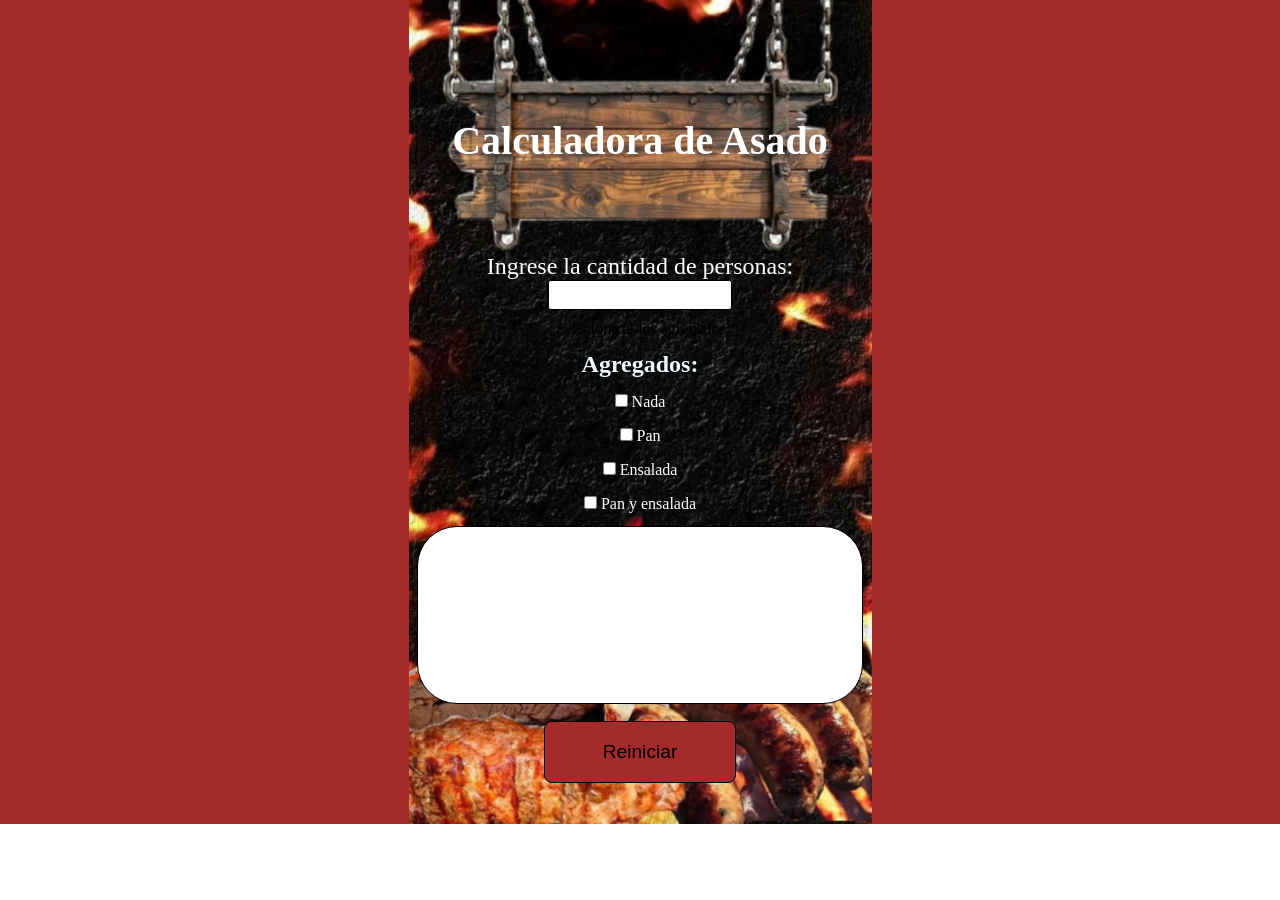
<file: calculadora de asado/index.html>
<!DOCTYPE html>
<html lang="es">
<head>
    <meta charset="UTF-8">
    <meta http-equiv="X-UA-Compatible" content="IE=edge">
    <meta name="viewport" content="width=device-width, initial-scale=1.0">
    <title>Calculadora Asado</title>
    <link rel="stylesheet" href="css/estilo.css">
</head>

<body>
    
    <main>
        <form>
            <header><h1>Calculadora de Asado</h1></header>
            <section>
                <label class="comensales" for="">Ingrese la cantidad de personas:</label>
                <input type="number" name="comensales" id="comensales">
            </section>
            <fieldset>
                <legend>Selecione el/los agregados:</legend>
                <section id="ocultar">
                    <label for="">Vacio</label>
                </section>
                <section>
                    <h2>Agregados:</h2>
                </section>
                <section>
                    <input type="checkbox" name="agregado" id="ninguno">
                    <label for="ninguno">Nada</label>
                </section>
                <section>
                    <input type="checkbox" name="agregado" id="pan">
                    <label for="pan">Pan</label>
                </section>
                <section>
                    <input type="checkbox" name="agregado" id="ensalada">
                    <label for="ensalada">Ensalada</label>
                </section>
                <section>
                    <input type="checkbox" name="agregado" id="panEnsalada">
                    <label for="panEnsalada">Pan y ensalada</label>
                </section>
            </fieldset>
            <textarea id="mensaje" cols="50" rows="10"></textarea>
            <section>
                <input class="btrein" type="reset" value="Reiniciar">
            </section>
        </form>
    </main>
    <script src="js/java.js"></script>
</body>
</html>
</file>
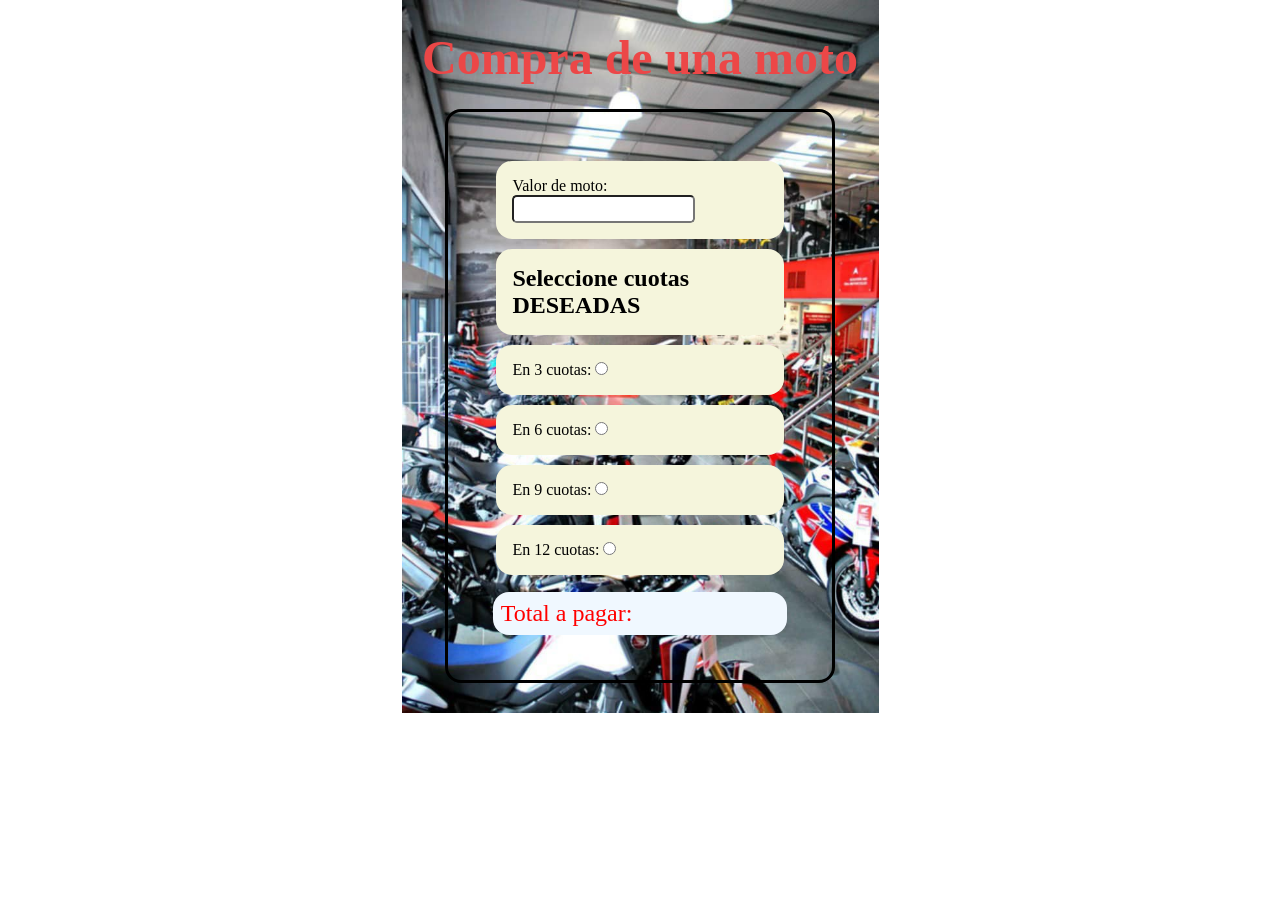
<file: compra tu moto/index.html>
<!DOCTYPE html>
<html lang="es">
<head>
    <meta charset="UTF-8">
    <meta http-equiv="X-UA-Compatible" content="IE=edge">
    <meta name="viewport" content="width=device-width, initial-scale=1.0">
    <link rel="stylesheet" href="css/style.css">
    <title>compro moto</title>
</head>
<body>
    <main>
        <section class="formu">
            <h1>Compra de una moto</h1>
            <article>
                <section>
                    <section class="inpus">
                        <label for="prc">Valor de moto:</label>
                    <input type="number" name="precio" id="prc" min="99" >
                    </section >
                    <h2 class="inpus">Seleccione cuotas DESEADAS</h2>
                    <section class="inpus">
                        <label for="tresCuo">En 3 cuotas:</label>
                        <input type="radio" name="cuo" id="tresCuo">
                    </section>
                    <section class="inpus">
                        <label for="seisCuo">En 6 cuotas:</label>
                        <input type="radio" name="cuo" id="seisCuo">
                    </section>
                    <section class="inpus">
                        <label for="nueveCuo">En 9 cuotas:</label>
                        <input type="radio" name="cuo" id="nueveCuo">
                    </section>
                    <section class="inpus">
                        <label for="doceCuo">En 12 cuotas:</label>
                        <input type="radio" name="cuo" id="doceCuo">
                    </section>
                    <section>
                        <p id="tot">Total a pagar:</p>
                    </section>
                </section>
            </article>
        </section>
    </main>
    <script src="JS/java.js" ></script>
</body>
</html>
</file>
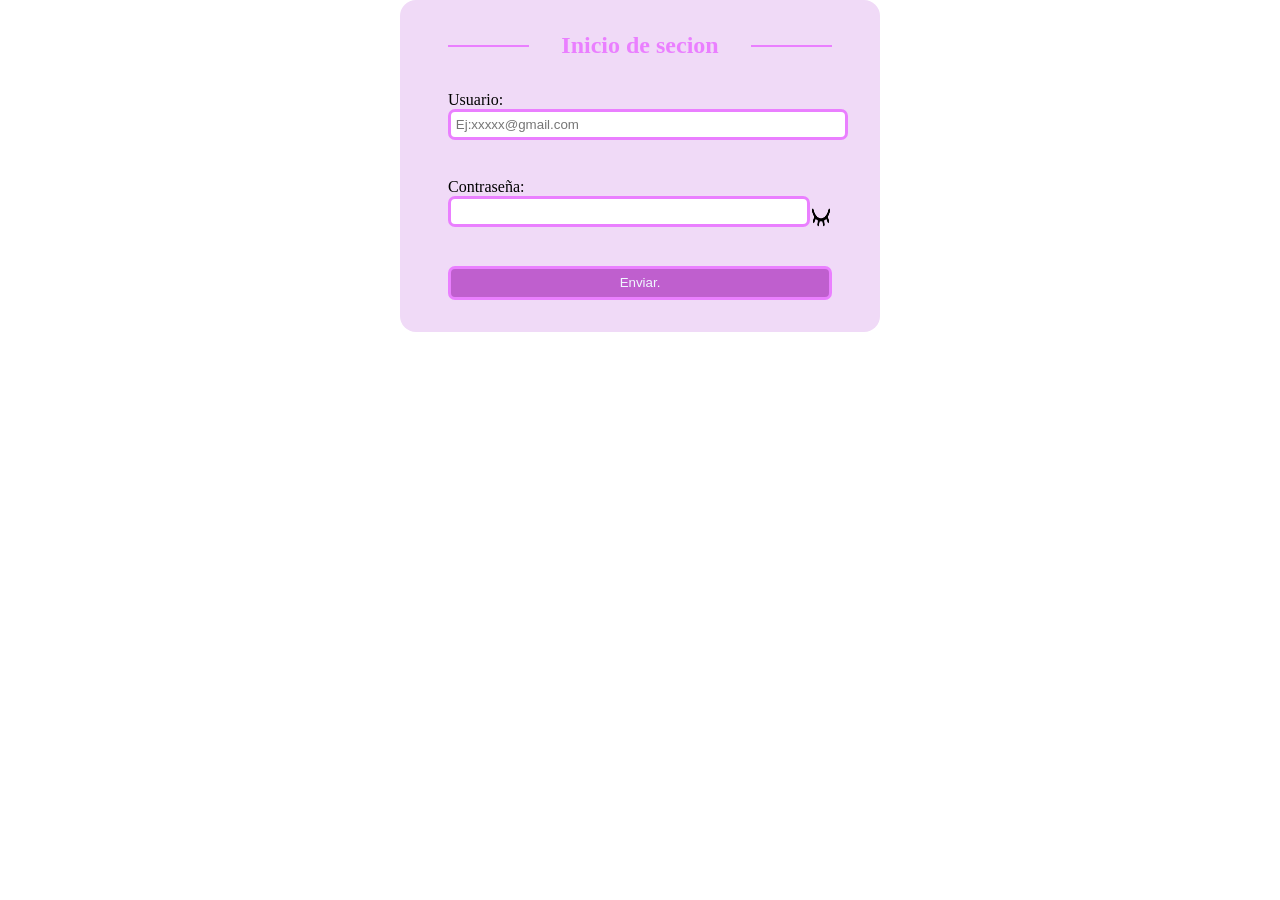
<file: inicio sesion con js/index.html>
<!DOCTYPE html>
<html lang="en">
<head>
    <meta charset="UTF-8">
    <meta http-equiv="X-UA-Compatible" content="IE=edge">
    <meta name="viewport" content="width=device-width, initial-scale=1.0">
    <link rel="stylesheet" href="css/estilo.css">
    <title>inicias secion</title>
</head>
<body>
    <main>
        <section class="elform">
            <fieldset>
                    <legend><h1>Inicio de secion</h1></legend>
                    <form action="" method="get">
                        <section class="inpus">
                            <label for="name">Usuario:</label>
                            <input type="text" name="nombre" id="name" placeholder="Ej:xxxxx@gmail.com" required>
                        </section>
                        <section class="inpus">
                            <label for="contra">Contraseña:</label>
                            <section id="con">
                                <input type="password" name="con" id="contra" required>
                                <figure id="muestra">
                                    <img src="img/closeeye.png" alt="boton" id="cerrado">
                                     <img src="img/openeye.png" alt="boton"id="abierto">
                                </figure>
                            </section>
                            
                            
                        </section>
                        <section>
                            
                        </section>
                        <section class="inpus">
                            <input type="button" value="Enviar."id="bt">
                        </section>
                    </form>
                    
                </fieldset>
        </section>
    </main>
    <script src="js/java.js" ></script>
</body>
</html>
</file>
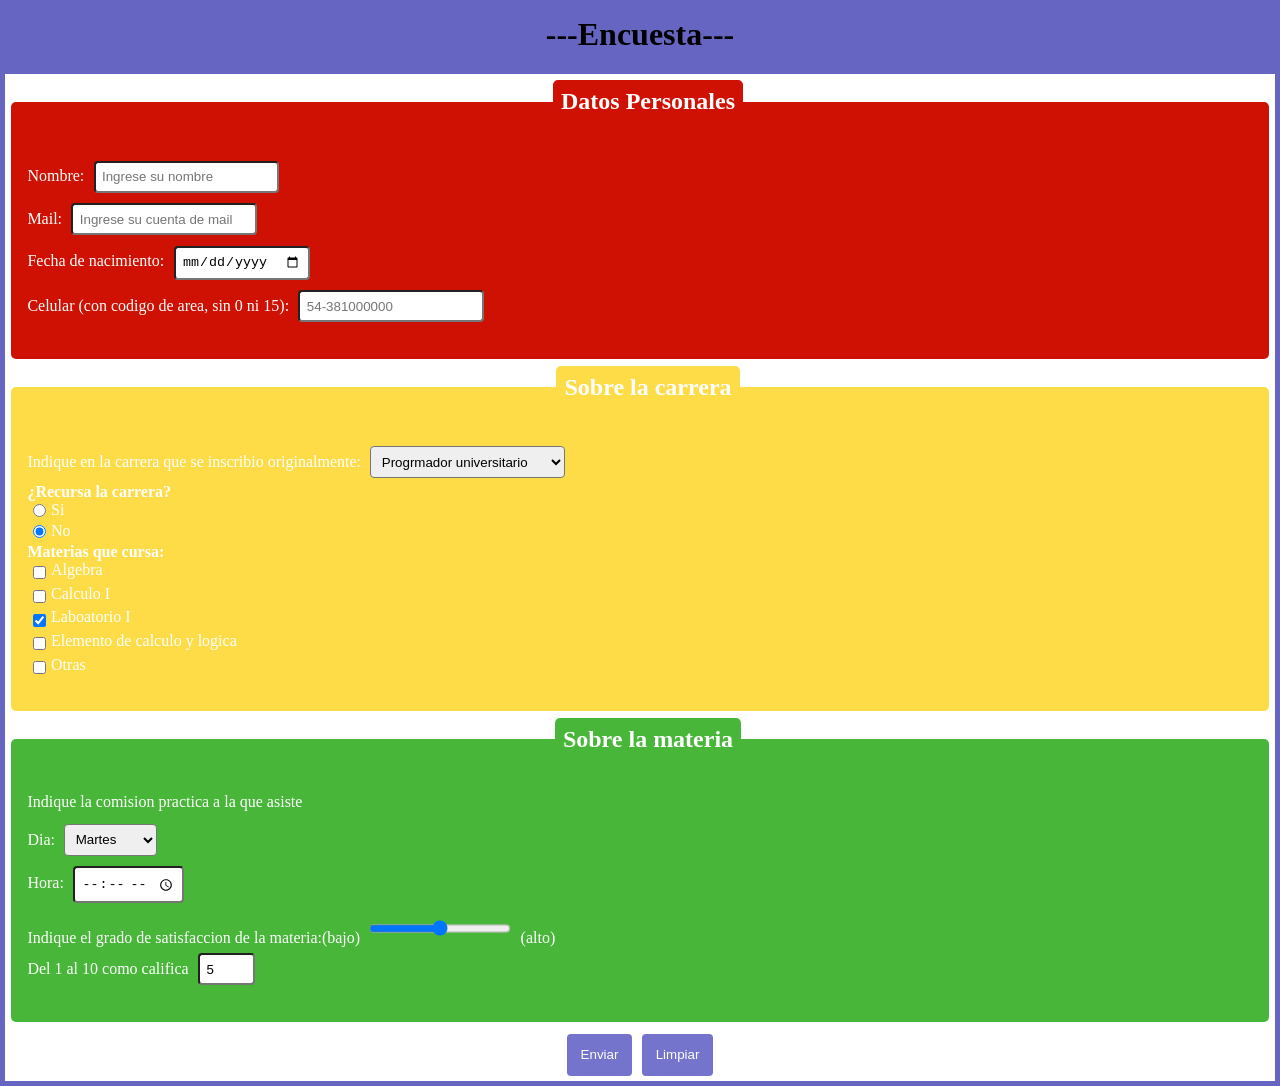
<file: web encuesta sobre la carrera PU/index.html>
<!DOCTYPE html>
<html lang="en">
<head>
    <meta charset="UTF-8">
    <meta http-equiv="X-UA-Compatible" content="IE=edge">
    <meta name="viewport" content="width=device-width, initial-scale=1.0">
    <link rel="stylesheet" href="css/estylo.css">
    <title>Encuesta</title>
</head>
<body>
    <header>
        <h1>---Encuesta---</h1>
    </header>
    <main>

        <form action="encuesta.php" method="post" >
        <article >
            
            <fieldset id="datos">
                <legend id="cuadroR"><h2>Datos Personales</h2></legend>
                <section>
                <label for="nombre">Nombre:</label>
                <input type="text" name="nombre-alumno" id="nombre" placeholder="Ingrese su nombre" maxlength="50" required>
                </section>
                <section>
                <label for="email">Mail:</label>
                <input type="email" name="email-alumno" id="email" placeholder="Ingrese su cuenta de mail" required >
                </section>
                <section>
                <label for="fech">Fecha de nacimiento:</label>
                <input type="date" name="fecha-nac-alumno" id="fecha" value="01/01/2000">
                </section>
                <section>
                <label for="celular">Celular (con codigo de area, sin 0 ni 15):</label>
                <input type="tel" pattern="[0-9]{11}" name="celular-alumno" id="celular" placeholder="54-381000000" >
              </section>
            </fieldset>

        </article>
            
        
        <article >
            <fieldset id="scarrera">
                <legend id="cuadroA"><h2>Sobre la carrera</h2></legend>
            <section >
                <label for="carrera">Indique en la carrera que se inscribio originalmente:</label>
                <select class="in2" name="carreras" id="carrera">
                    <option value="">Progrmador universitario</option>
                    <option value="">Licenciatura en informatica</option>
                    <option value="">Ingenieria en informatica</option>
                    <option value="">Agrimensura</option>
                </select>
            </section>
                <h4>¿Recursa la carrera?</h4>
                <section class="it-carrera">
                    <input type="radio" name="respuesta" id="respuesta-si" >
                    <label for="respuesta-si">Si</label>
                    
               </section>

                
                <section class="it-carrera">
                    <input type="radio" name="respuesta" id="respueta-no" checked >
                    <label for="respuesta-no">No</label>
                    
                </section>

                <h4>Materias que cursa:</h4>
                
                <section class="it-carrera">
                    <input type="checkbox" name="materias-algebra" id="materiasAL">
                    <label for="materiasAL">Algebra</label>
               </section>
                <section class="it-carrera">
                    <input type="checkbox" name="materia-calculo" id="materiaCAL">
                    <label for="materiaCAL">Calculo I</label>
                </section>
                <section class="it-carrera" >
                    <input type="checkbox" name="materia-laboratorio" id="materiaLAB" checked>
                    <label for="materiaLAB">Laboatorio I</label>
                </section>
                
                <section class="it-carrera" >
                    <input type="checkbox" name="materia-ECL" id="materiaECL"> 
                <label for="materiaECL">Elemento de calculo y logica</label>
                </section>
                <section class="it-carrera" >
                    <input type="checkbox" name="materia-otra" id="otras">
                    <label for="otras">Otras</label>
                </section>
            </section>

        </fieldset>
            
        </article>



        
        <article>
            <fieldset   id="smateria">
                <legend id="cuadroV"><h2>Sobre la materia</h2></legend>

            <p id="dia-comision" >Indique la comision practica a la que asiste</p>
            <section>
                <label for="dia">Dia:</label>
            <select class="in2"  name="dia-practica" id="dia">
                <option value="">Martes</option>
                <option value="">Miercoles</option>
                <option value="">Viernes</option>
            </select>
            </section>
            <section>
                <label for="hora">Hora:</label>
            <input type="time" name="hora-de-practica" id="hora">
            </section>
            
            <label for="grado">Indique el grado de satisfaccion de la materia:(bajo) <input type="range" name="grado-satisfaccion" id="grado" min="0" max="100" step="5" > (alto)</label>
            <section>
                <label for="dictado">Del 1 al 10 como califica</label>
            <input type="number" name="calificacion-dictado" id="dictado" min="0" max="10" value="5">
            </section>
        </fieldset>
        </article>

        <article id="botones" >
            <input type="submit" value="Enviar" class="botone-estilo">
            <input type="reset" value="Limpiar" class="botone-estilo" >
        </article>
       </form>
    </main>

    
    
</body>
</html>
</file>
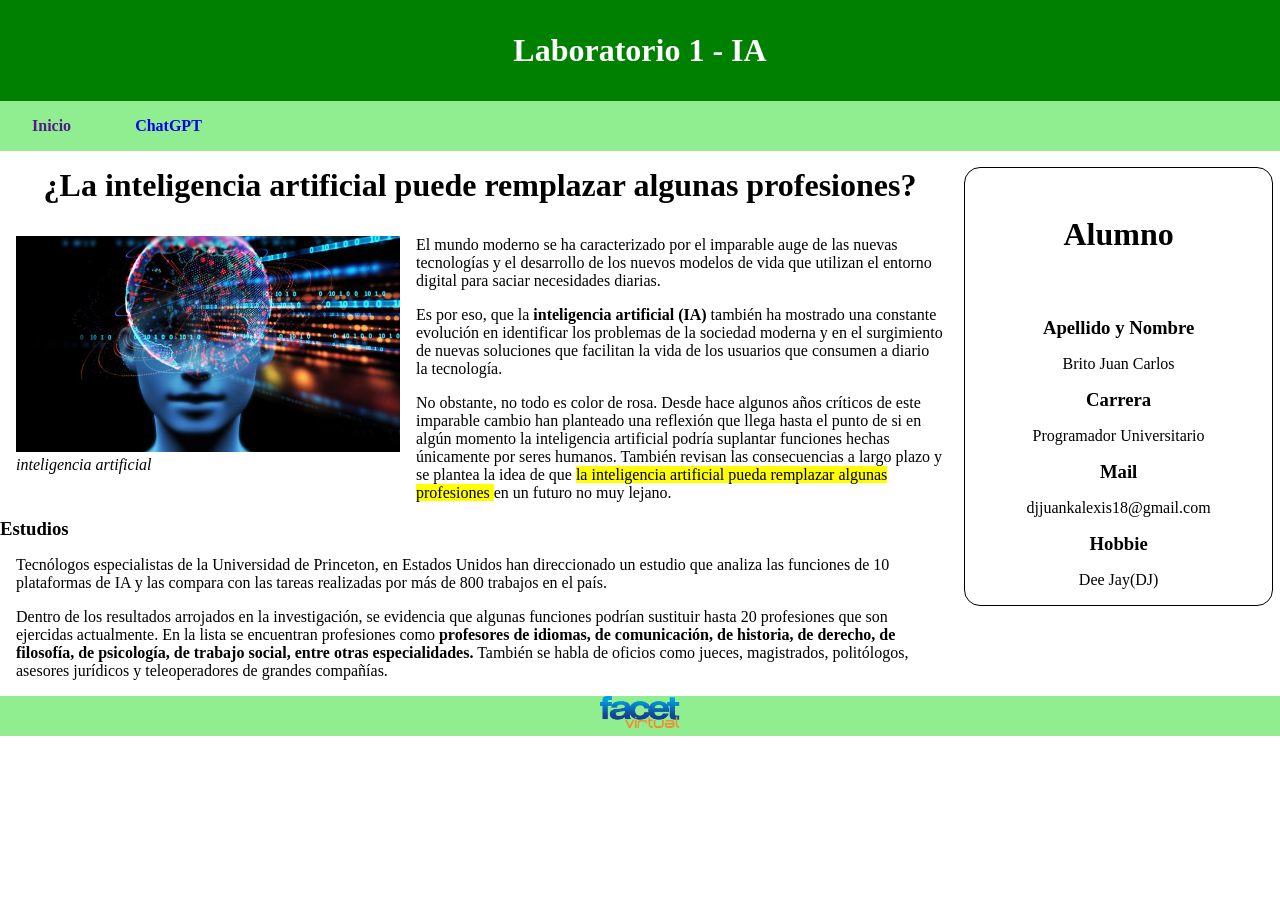
<file: web informativa sobre IA/index.html>
<!DOCTYPE html>
<html lang="es">
<head>
	<meta charset="utf-8">
	<meta name="viewport" content="width=device-width, initial-scale=1">
	<title>inteligencia artificial</title>
	<link rel="stylesheet" type="text/css" href="css/estilo.css">
</head>
<body>
	<!-- dentro del header contamos con el tag "h1" unicamente  -->
	<header>
		<h1>Laboratorio 1 - IA</h1>
		
	</header>
	<!--dentro del tag "nav" contamos con una lista de enlaces que nos permite desplazarnos a las dos pestañas que conponen al sitio web -->
	<nav>
			<ul>
				<li> <a href=""><strong>Inicio</strong></a> </li>
				<li> <a href="html/chatgpt.html"><strong>ChatGPT</strong></a> </li>
			</ul>
	</nav>
	<!-- dentro del tag "main" tenemos un "h2" un "img" a modo de ilustracion y y dentro de "section" 2 "article" que desarrollan el tema (INTELIGENCIA ARTIFICIAL) del cual trata la pagina -->
	<main>
		<h2>¿La inteligencia artificial puede remplazar algunas profesiones?</h2>
		<figure>
			<img src="imagen/ia.jpeg" alt="imagen ilustrativa" title="inteligencia artificial">
			<figcaption>
				<cite>inteligencia artificial</cite>
			 </figcaption>
		</figure>
		<section>
			<article>
			<p>El mundo moderno se ha caracterizado por el imparable auge de las nuevas tecnologías y el desarrollo de los nuevos modelos de vida que utilizan el entorno digital para saciar necesidades diarias.
			</p>

			<p>Es por eso, que la <strong>inteligencia artificial (IA)</strong> también ha mostrado una constante evolución en identificar los problemas de la sociedad moderna y en el surgimiento de nuevas soluciones que facilitan la vida de los usuarios que consumen a diario la tecnología.</p>
				

			<p>No obstante, no todo es color de rosa. Desde hace algunos años críticos de este imparable cambio han planteado una reflexión que llega hasta el punto de si en algún momento la inteligencia artificial podría suplantar funciones hechas únicamente por seres humanos. También revisan las consecuencias a largo plazo y se plantea la idea de que <mark> la inteligencia artificial pueda remplazar algunas profesiones </mark>en un futuro no muy lejano.</p>
			</article>
			<article>
			<h3>Estudios</h3>
			
			<p>
				Tecnólogos especialistas de la Universidad de Princeton, en Estados Unidos han direccionado un estudio que analiza las funciones de 10 plataformas de IA y las compara con las tareas realizadas por más de 800 trabajos en el país.
				</p>

				<p>Dentro de los resultados arrojados en la investigación, se evidencia que algunas funciones podrían sustituir hasta 20 profesiones que son ejercidas actualmente. En la lista se encuentran profesiones como <strong>profesores de idiomas, de comunicación, de historia, de derecho, de filosofía, de psicología, de trabajo social, entre otras especialidades.</strong> También se habla de oficios como jueces, magistrados, politólogos, asesores jurídicos y teleoperadores de grandes compañías.
				
			</p>
			</article>
		</section>
	</main>
	<!-- dentro del tag "aside" doy informacion sobre mis contactos -->
	<aside>
		<h2>Alumno</h2>
		
		<h3>Apellido y Nombre</h3>
		
		<p>Brito Juan Carlos</p>
		

		<h3>Carrera</h3>
		
		<p>Programador Universitario</p>
		
		<h3>Mail</h3>
		
		<p>djjuankalexis18@gmail.com</p>
		
		<h3>Hobbie</h3>
		
		<p>Dee Jay(DJ)</p>

		
	</aside>
	<!-- en el tag "footer" contamos con una imagen de tipo link que nos re dirige a la pagina de nuestra FACET -->
	<footer>
		<a href="https://facetvirtual.facet.unt.edu.ar/course/view.php?id=224 "><img src="imagen/facetvirtual.png"></a>

		
	</footer>

</body>
</html>
</file>
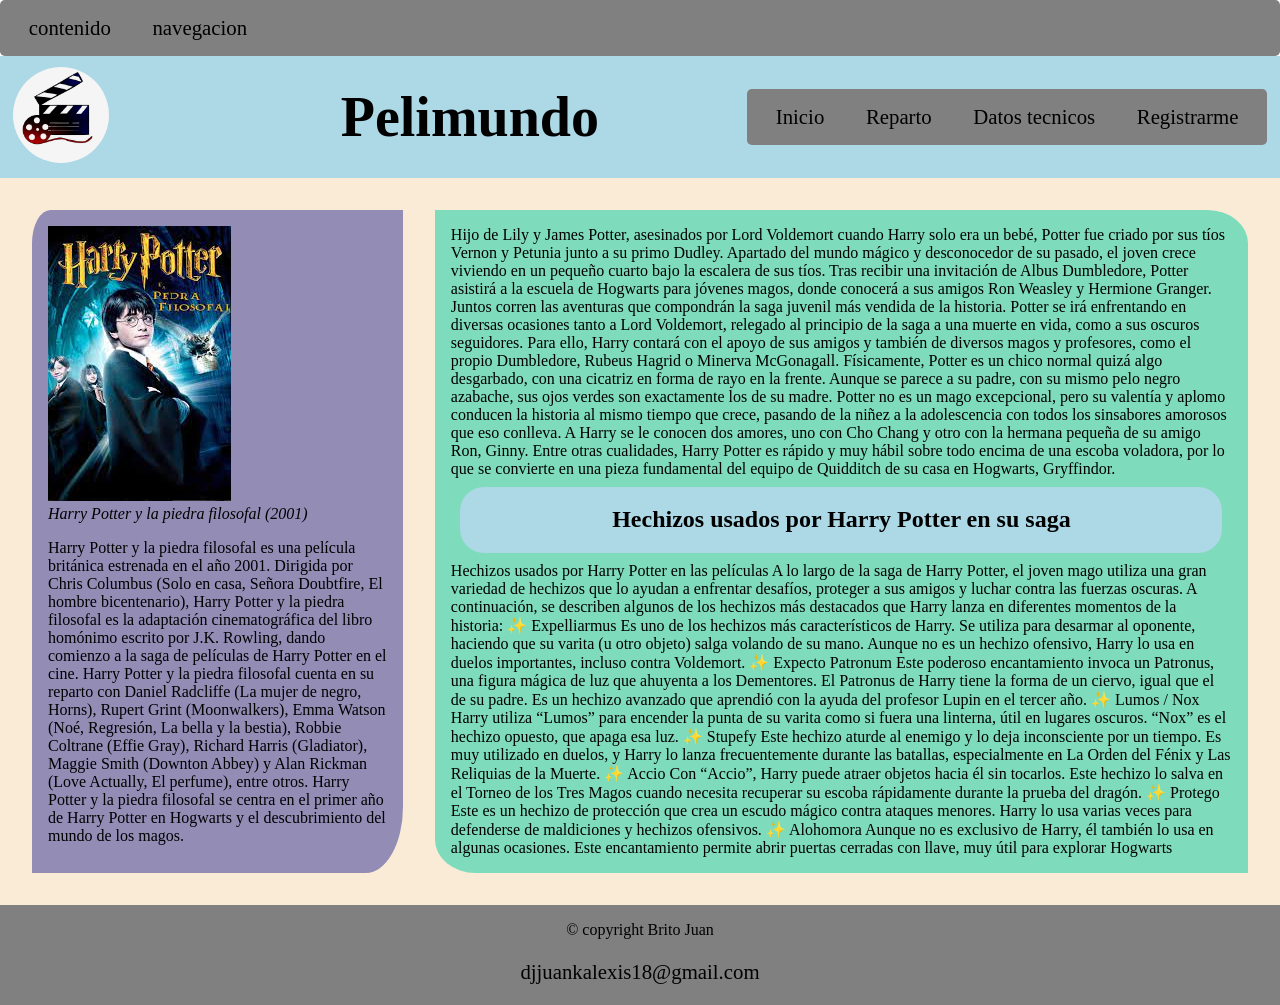
<file: web pelimundo harry potter/index.html>
<!DOCTYPE html>
<html lang="es">
<head>
    <meta charset="UTF-8">
    <meta http-equiv="X-UA-Compatible" content="IE=edge">
    <meta name="viewport" content="width=device-width, initial-scale=1.0">
    <link rel="stylesheet" href="css/estilo.css">
    <title>tus-sries-favorita</title>
</head>
<body>
    <!--navegacin principal-->
    <nav>
        <ul>
            <li><a href="#contenido">contenido</a></li>
            <li><a href="#navegacion">navegacion</a></li>
        </ul>
    </nav>
    <!--encabezado con logo,titulo y un menu de navegacin-->
    <header>
        <figure>
            <img src="imagen/pngtree-movie-board-icon-image_1455346.jpg" alt="logo" title="logo de pagina">
        </figure>
        <h1>Pelimundo</h1>
        <nav id="navegacion">
        <ul>
            <li><a href="">Inicio</a></li>
            <li><a href="html/reparto.html">Reparto</a></li>
            <li><a href="html/datos.html">Datos tecnicos</a></li>
            <li><a href="html/registro.html">Registrarme</a></li>
        </ul>
    </nav>
    </header>
   <!--inici del main-->
    <main id="contenido">
        <article id="articulo1">
            <figure>
                <img src="imagen/images.jpg" alt="portada de la pelicula en cuestion">
                <figcaption>
                    <cite>Harry Potter y la piedra filosofal (2001)</cite>
                </figcaption>
            </figure>
            <p>
                Harry Potter y la piedra filosofal es una película británica estrenada en el año 2001. Dirigida por Chris Columbus (Solo en casa, Señora Doubtfire, El hombre bicentenario), Harry Potter y la piedra filosofal es la adaptación cinematográfica del libro homónimo escrito por J.K. Rowling, dando comienzo a la saga de películas de Harry Potter en el cine. Harry Potter y la piedra filosofal cuenta en su reparto con Daniel Radcliffe (La mujer de negro, Horns), Rupert Grint (Moonwalkers), Emma Watson (Noé, Regresión, La bella y la bestia), Robbie Coltrane (Effie Gray), Richard Harris (Gladiator), Maggie Smith (Downton Abbey) y Alan Rickman (Love Actually, El perfume), entre otros. Harry Potter y la piedra filosofal se centra en el primer año de Harry Potter en Hogwarts y el descubrimiento del mundo de los magos.
            </p>
        </article>
        
        <article id="articulo2">
            <p>
                Hijo de Lily y James Potter, asesinados por Lord Voldemort cuando Harry solo era un bebé, Potter fue criado por sus tíos Vernon y Petunia junto a su primo Dudley. Apartado del mundo mágico y desconocedor de su pasado, el joven crece viviendo en un pequeño cuarto bajo la escalera de sus tíos.
    
    Tras recibir una invitación de Albus Dumbledore, Potter asistirá a la escuela de Hogwarts para jóvenes magos, donde conocerá a sus amigos Ron Weasley y Hermione Granger. Juntos corren las aventuras que compondrán la saga juvenil más vendida de la historia.
    
    Potter se irá enfrentando en diversas ocasiones tanto a Lord Voldemort, relegado al principio de la saga a una muerte en vida, como a sus oscuros seguidores. Para ello, Harry contará con el apoyo de sus amigos y también de diversos magos y profesores, como el propio Dumbledore, Rubeus Hagrid o Minerva McGonagall.
    
    Físicamente, Potter es un chico normal quizá algo desgarbado, con una cicatriz en forma de rayo en la frente. Aunque se parece a su padre, con su mismo pelo negro azabache, sus ojos verdes son exactamente los de su madre.
    
    Potter no es un mago excepcional, pero su valentía y aplomo conducen la historia al mismo tiempo que crece, pasando de la niñez a la adolescencia con todos los sinsabores amorosos que eso conlleva. A Harry se le conocen dos amores, uno con Cho Chang y otro con la hermana pequeña de su amigo Ron, Ginny.
    
    Entre otras cualidades, Harry Potter es rápido y muy hábil sobre todo encima de una escoba voladora, por lo que se convierte en una pieza fundamental del equipo de Quidditch de su casa en Hogwarts, Gryffindor.
            </p>
            <h2 class="subti" >Hechizos usados por Harry Potter en su saga</h2>
            <p>
                Hechizos usados por Harry Potter en las películas
A lo largo de la saga de Harry Potter, el joven mago utiliza una gran variedad de hechizos que lo ayudan a enfrentar desafíos, proteger a sus amigos y luchar contra las fuerzas oscuras. A continuación, se describen algunos de los hechizos más destacados que Harry lanza en diferentes momentos de la historia:

✨ Expelliarmus
Es uno de los hechizos más característicos de Harry. Se utiliza para desarmar al oponente, haciendo que su varita (u otro objeto) salga volando de su mano. Aunque no es un hechizo ofensivo, Harry lo usa en duelos importantes, incluso contra Voldemort.

✨ Expecto Patronum
Este poderoso encantamiento invoca un Patronus, una figura mágica de luz que ahuyenta a los Dementores. El Patronus de Harry tiene la forma de un ciervo, igual que el de su padre. Es un hechizo avanzado que aprendió con la ayuda del profesor Lupin en el tercer año.

✨ Lumos / Nox
Harry utiliza “Lumos” para encender la punta de su varita como si fuera una linterna, útil en lugares oscuros. “Nox” es el hechizo opuesto, que apaga esa luz.

✨ Stupefy
Este hechizo aturde al enemigo y lo deja inconsciente por un tiempo. Es muy utilizado en duelos, y Harry lo lanza frecuentemente durante las batallas, especialmente en La Orden del Fénix y Las Reliquias de la Muerte.
✨ Accio
Con “Accio”, Harry puede atraer objetos hacia él sin tocarlos. Este hechizo lo salva en el Torneo de los Tres Magos cuando necesita recuperar su escoba rápidamente durante la prueba del dragón.

✨ Protego
Este es un hechizo de protección que crea un escudo mágico contra ataques menores. Harry lo usa varias veces para defenderse de maldiciones y hechizos ofensivos.

✨ Alohomora
Aunque no es exclusivo de Harry, él también lo usa en algunas ocasiones. Este encantamiento permite abrir puertas cerradas con llave, muy útil para explorar Hogwarts            
</p>
        </article>
    </main>
    <footer>
        <p> © copyright Brito Juan</p>
        <a href="mailto:djjuankalexis18@gmail.com">djjuankalexis18@gmail.com</a>
    </footer>
</body>
</html>
</file>
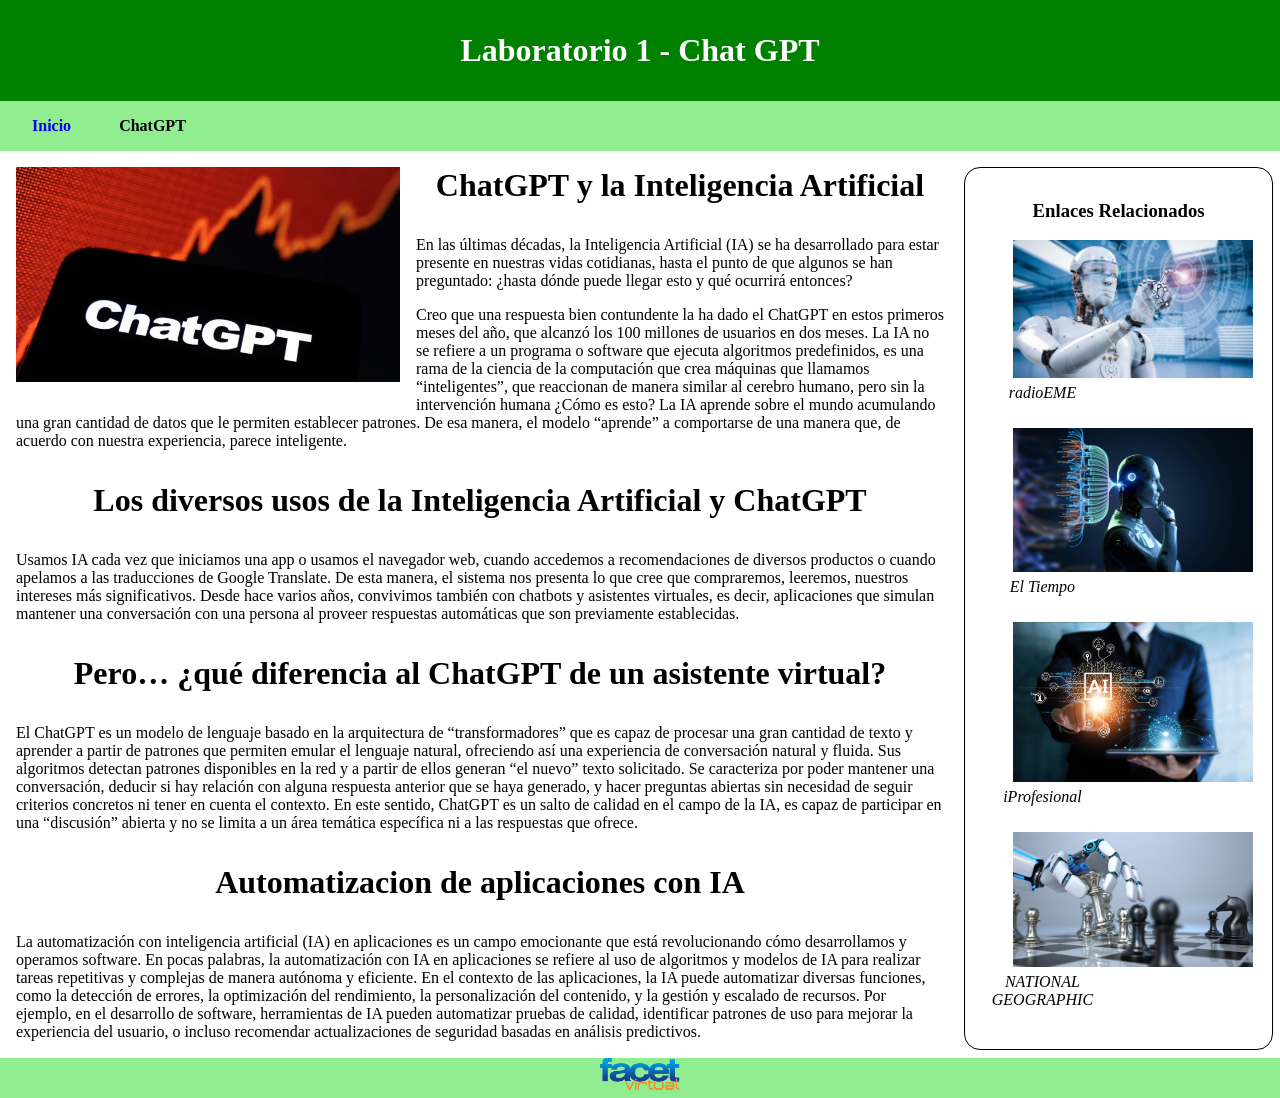
<file: web informativa sobre IA/html/chatgpt.html>
<!DOCTYPE html>
<html lang="es">
<head>
	<meta charset="utf-8">
	<meta name="viewport" content="width=device-width, initial-scale=1">
	<link rel="stylesheet" type="text/css" href="../css/estilo.css">
	<title>
	Inteligencia Artificia/ChatGPT
	</title>
</head>
<body>
	<!-- en los tag "head,nav,footer tenemos lo mismo que en nuestra pagina index" -->
	<header>
		<h1>Laboratorio 1 - Chat GPT</h1>
		
	</header>
	<nav>
			<ul>
				<li> <a href="../index.html"><strong>Inicio</strong></a> </li>
				<li> <strong>ChatGPT</strong> </li>
			</ul>
	</nav>
	<!--dentro del tag "main" tenemos un "img" a modo de ilustracion y dentro de "section" dos "article" que desarrollan el tema (ChatGPT) -->
	<main>
		<section>
			<figure>
				<img src="../imagen/chatgpt.jpg" alt="imagentilustrativasobre CHTGPT" title="ChatGPT">
			</figure>
		</section>
		<section>
			<article>
				<h2>ChatGPT y la Inteligencia Artificial</h2>
				<p>En las últimas décadas, la Inteligencia Artificial (IA) se ha desarrollado para estar presente en nuestras vidas cotidianas, hasta el punto de que algunos se han preguntado: ¿hasta dónde puede llegar esto y qué ocurrirá entonces?</p>
					

				<p>Creo que una respuesta bien contundente la ha dado el ChatGPT en estos primeros meses del año, que alcanzó los 100 millones de usuarios en dos meses. La IA no se refiere a un programa o software que ejecuta algoritmos predefinidos, es una rama de la ciencia de la computación que crea máquinas que llamamos “inteligentes”, que reaccionan de manera similar al cerebro humano, pero sin la intervención humana ¿Cómo es esto? La IA aprende sobre el mundo acumulando una gran cantidad de datos que le permiten establecer patrones. De esa manera, el modelo “aprende” a comportarse de una manera que, de acuerdo con nuestra experiencia, parece inteligente.</p>
				
			</article>
			<article>
				<h2>Los diversos usos de la Inteligencia Artificial y ChatGPT</h2>
				<p>Usamos IA cada vez que iniciamos una app o usamos el navegador web, cuando accedemos a recomendaciones de diversos productos o cuando apelamos a las traducciones de Google Translate. De esta manera, el sistema nos presenta lo que cree que compraremos, leeremos, nuestros intereses más significativos. Desde hace varios años, convivimos también con chatbots y asistentes virtuales, es decir, aplicaciones que simulan mantener una conversación con una persona al proveer respuestas automáticas que son previamente establecidas.</p>
				<h2>Pero… ¿qué diferencia al ChatGPT de un asistente virtual?</h2>

				<p> El ChatGPT es un modelo de lenguaje basado en la arquitectura de “transformadores” que es capaz de procesar una gran cantidad de texto y aprender a partir de patrones que permiten emular el lenguaje natural, ofreciendo así una experiencia de conversación natural y fluida. Sus algoritmos detectan patrones disponibles en la red y a partir de ellos generan “el nuevo” texto solicitado. Se caracteriza por poder mantener una conversación, deducir si hay relación con alguna respuesta anterior que se haya generado, y hacer preguntas abiertas sin necesidad de seguir criterios concretos ni tener en cuenta el contexto. En este sentido, ChatGPT es un salto de calidad en el campo de la IA, es capaz de participar en una “discusión” abierta y no se limita a un área temática específica ni a las respuestas que ofrece.</p>
			</article>
			<article>
				<h2>Automatizacion de aplicaciones con IA</h2>
				<p>La automatización con inteligencia artificial (IA) en aplicaciones es un campo emocionante que está revolucionando cómo desarrollamos y operamos software. En pocas palabras, la automatización con IA en aplicaciones se refiere al uso de algoritmos y modelos de IA para realizar tareas repetitivas y complejas de manera autónoma y eficiente.

					En el contexto de las aplicaciones, la IA puede automatizar diversas funciones, como la detección de errores, la optimización del rendimiento, la personalización del contenido, y la gestión y escalado de recursos. Por ejemplo, en el desarrollo de software, herramientas de IA pueden automatizar pruebas de calidad, identificar patrones de uso para mejorar la experiencia del usuario, o incluso recomendar actualizaciones de seguridad basadas en análisis predictivos.</p>
			</article>

		</section>
		

		
	</main>
	<!-- dentro del tag "aside" contamos con imagenes de tipo link que nos redirige a sitios relacionados del tema del cual se trata en la misma -->
	<aside>
		<h3>Enlaces Relacionados</h3>
		<figure>
			<a href="https://www.radioeme.com/2023/03/para-los-especialistas-la-inteligencia-artificial-ha-superado-al-humano/ "><img class="imgAside" title="radioEME" src="../imagen/IMG int artificial/IA.jpg" alt="https://www.radioeme.com/2023/03/para-los-especialistas-la-inteligencia-artificial-ha-superado-al-humano/"> </a>
			<figcaption>
				<cite>radioEME</cite>
			</figcaption>

			<a href="https://www.eltiempo.com/tecnosfera/novedades-tecnologia/inteligencia-artificial-puede-leerle-la-mente-y-entender-sus-suenos-748757"><img class="imgAside" title="El Tiempo" src="../imagen/IMG int artificial/6408cc610429f.jpeg"
				alt="https://www.eltiempo.com/tecnosfera/novedades-tecnologia/inteligencia-artificial-puede-leerle-la-mente-y-entender-sus-suenos-748757"> </a>
			<figcaption>
				<cite>El Tiempo</cite>
			</figcaption>

				<a href="https://www.iprofesional.com/tecnologia/379342-que-empresas-ganan-mercado-por-sus-innovaciones-en-ia"> <img class="imgAside" src="../imagen/IMG int artificial/inteligencia-artificial-900x600.jpg" title="iProfesional" alt="https://www.iprofesional.com/tecnologia/379342-que-empresas-ganan-mercado-por-sus-innovaciones-en-ia"></a>
			<figcaption>
				 <cite>iProfesional</cite>
			</figcaption>

			<a href="https://www.nationalgeographic.com.es/ciencia/cuanto-sabes-sobre-inteligencia-artificial_19125/1"> <img class="imgAside" src="../imagen/IMG int artificial/ia_fb12bd58_1280x720.jpg" 
				alt="https://www.nationalgeographic.com.es/ciencia/cuanto-sabes-sobre-inteligencia-artificial_19125/1">  </a>
			<figcaption>
				<cite>NATIONAL GEOGRAPHIC</cite>
			</figcaption>
		</figure>
		
	</aside>
	<footer>
		<a href="https://facetvirtual.facet.unt.edu.ar/course/view.php?id=224 "><img src="../imagen/facetvirtual.png"></a>
	</footer>


</body>
</html>
</file>
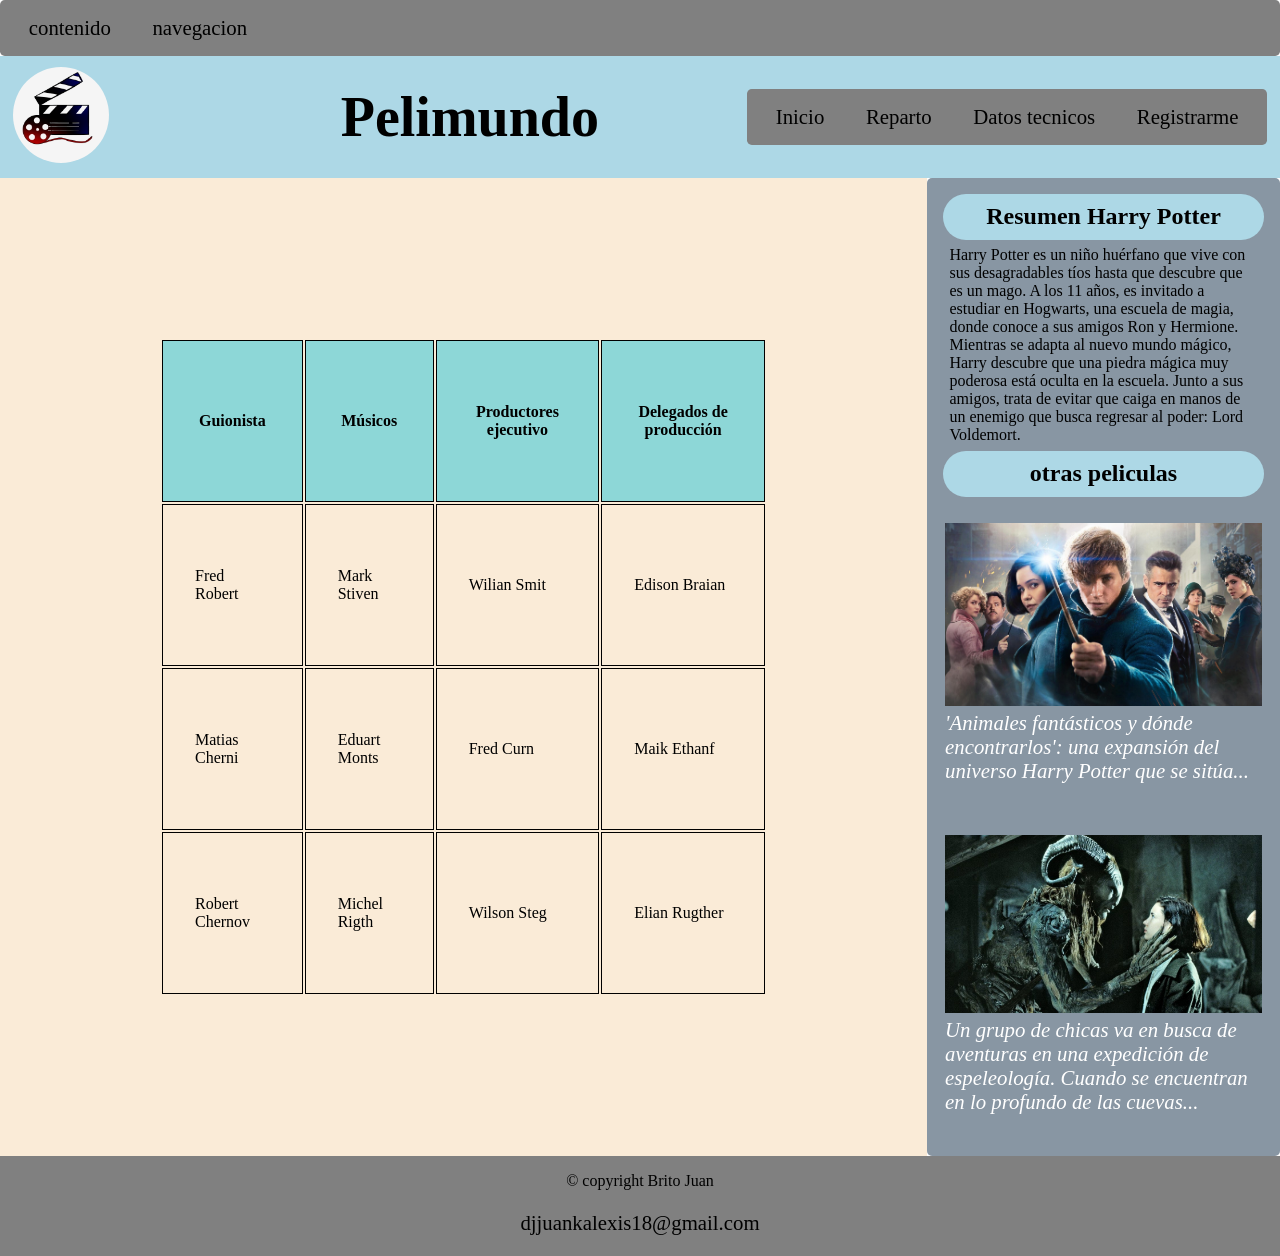
<file: web pelimundo harry potter/html/datos.html>
<!DOCTYPE html>
<html lang="en">
<head>
    <meta charset="UTF-8">
    <meta http-equiv="X-UA-Compatible" content="IE=edge">
    <meta name="viewport" content="width=device-width, initial-scale=1.0">
    <link rel="stylesheet" href="../css/estilo.css">
    <title>Datos</title>
</head>
<body>
    <nav>
        <ul>
            <li><a href="#contenido">contenido</a></li>
            <li><a href="#navegacion">navegacion</a></li>
        </ul>
    </nav>
    <header>
        <figure>
            <img src="../imagen/pngtree-movie-board-icon-image_1455346.jpg" alt="logo" title="logo de pagina">
        </figure>
        <h1>Pelimundo</h1>
        <nav id="navegacion">
            <ul>
                <li><a href="../index.html">Inicio</a></li>
                <li><a href="reparto.html">Reparto</a></li>
                <li><a href="">Datos tecnicos</a></li>
                <li><a href="registro.html">Registrarme</a></li>
            </ul>
    </header>
    
    <section id="section-de-datos">
    <main id="contenido">
        <table>
            <tr>
                <th>Guionista</th>
                <th>Músicos</th>
                <th>Productores ejecutivo</th>
                <th>Delegados de producción</th>
            </tr>
            <tr>
                <td>Fred Robert</td>
                <td>Mark Stiven</td>
                <td>Wilian Smit</td>
                <td>Edison Braian</td>
            </tr>
            <tr>
                <td>Matias Cherni</td>
                <td>Eduart Monts</td>
                <td>Fred Curn</td>
                <td>Maik Ethanf</td>
            </tr>
            <tr>
                <td>Robert Chernov</td>
                <td>Michel Rigth</td>
                <td>Wilson Steg</td>
                <td>Elian Rugther</td>
            </tr>
        </table>
    </main>
    <aside>
        <section>
            <h2>Resumen Harry Potter</h2>
            <p class="resAside">
                Harry Potter es un niño huérfano que vive con sus desagradables tíos hasta que descubre que es un mago. A los 11 años, es invitado a estudiar en Hogwarts, una escuela de magia, donde conoce a sus amigos Ron y Hermione.

Mientras se adapta al nuevo mundo mágico, Harry descubre que una piedra mágica muy poderosa está oculta en la escuela. Junto a sus amigos, trata de evitar que caiga en manos de un enemigo que busca regresar al poder: Lord Voldemort.
            </p>
        </section>
        <section>
            <h2>otras peliculas</h2>
            
            <a  href="https://www.espinof.com/antena-3/animales-fantasticos-donde-encontrarlos-expansion-universo-harry-potter-que-se-situa-como-mejores-peliculas-saga">
                <figure class="linkAside">
                    <img src="../imagen/relacionadas/1366_2000.jpeg" alt="animales fantasticos">
                    <figcaption>
                        <cite>
                            'Animales fantásticos y dónde encontrarlos': una expansión del universo Harry Potter que se sitúa...
                        </cite>
    
                    </figcaption>
                </figure>
            </a>
        </section>
        <section>
            <a href="https://www.sensacine.com/peliculas/pelicula-57689/similares/">
                <figure class="linkAside">
                    <img src="../imagen/relacionadas/el-laberinto-del-fauno-1110x624.jpg" alt="el laberinto del faun">
                    <cite>
                        Un grupo de chicas va en busca de aventuras en una expedición de espeleología. Cuando se encuentran en lo profundo de las cuevas...
                    </cite>
                </figure>
                
            </a>
            
        </section>
    </aside>
</section>
<footer>
    <p> © copyright Brito Juan</p>
    <a href="mailto:djjuankalexis18@gmail.com">djjuankalexis18@gmail.com</a>
</footer>
</body>
</html>
</file>
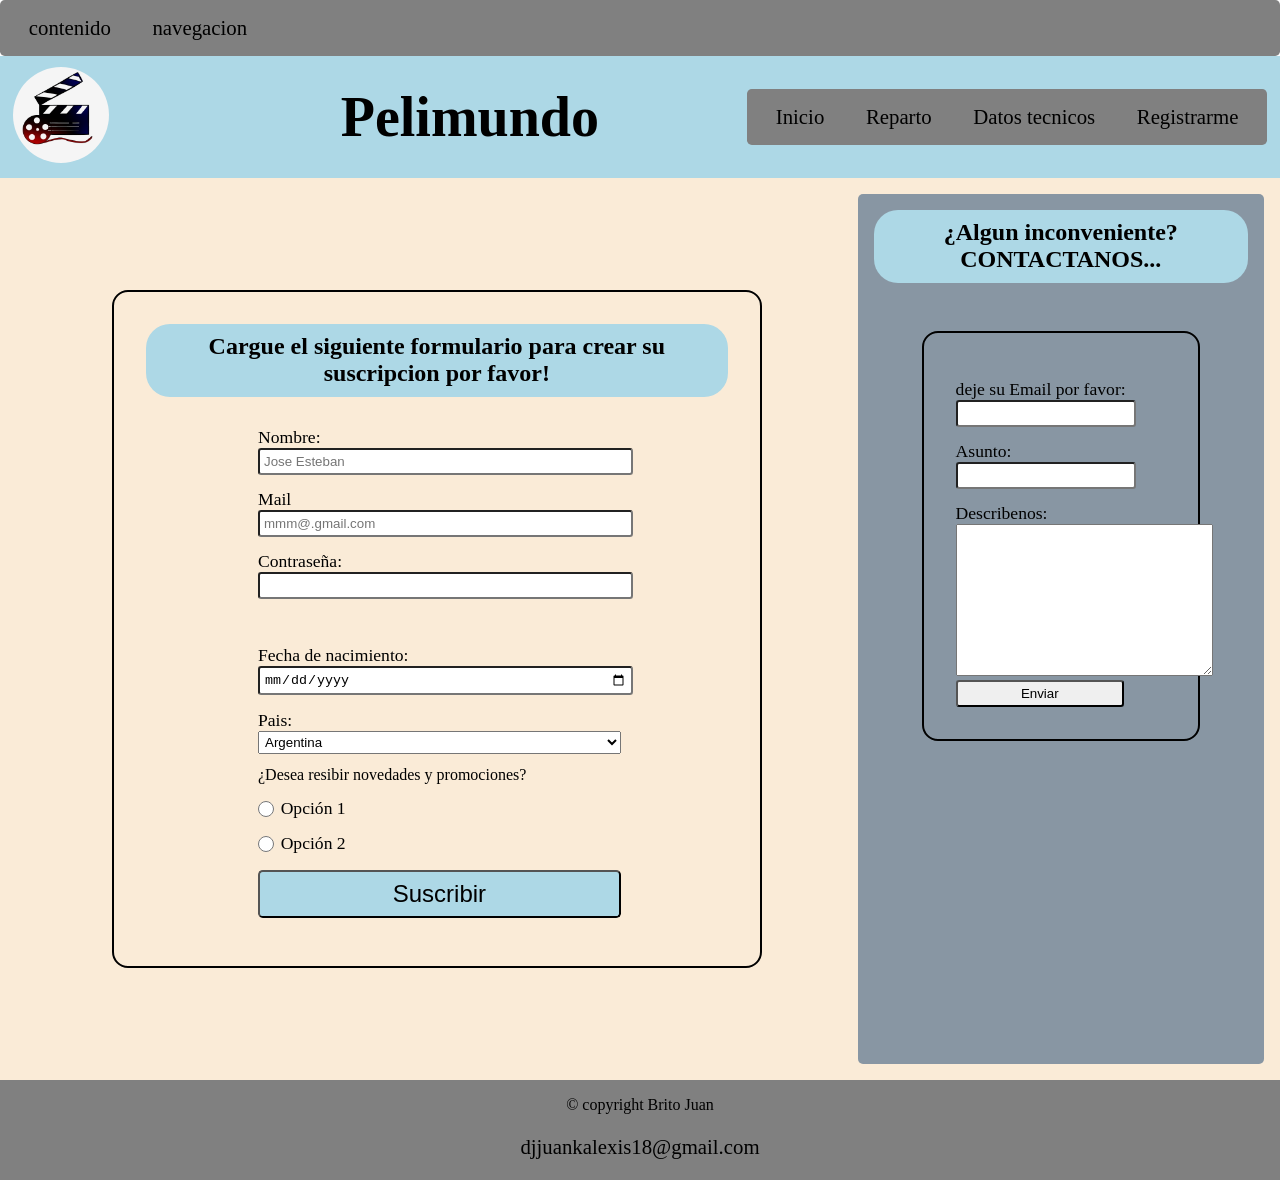
<file: web pelimundo harry potter/html/registro.html>
<!DOCTYPE html>
<html lang="en">
<head>
    <meta charset="UTF-8">
    <meta http-equiv="X-UA-Compatible" content="IE=edge">
    <meta name="viewport" content="width=device-width, initial-scale=1.0">
    <link rel="stylesheet" href="../css/estilo.css">
    <title>Registrarme</title>
</head>
<body>
     <!--navegacin principal-->
     <nav>
        <ul>
            <li><a href="#contenido">contenido</a></li>
            <li><a href="#navegacion">navegacion</a></li>
        </ul>
    </nav>
    <!--encabezado con logo,titulo y un menu de navegacin-->
    <header>
        <figure>
            <img src="../imagen/pngtree-movie-board-icon-image_1455346.jpg" alt="logo" title="logo de pagina">
        </figure>
        <h1>Pelimundo</h1>
        <nav id="navegacion">
        <ul>
            <li><a href="../index.html">Inicio</a></li>
            <li><a href="reparto.html">Reparto</a></li>
            <li><a href="datos.html">Datos tecnicos</a></li>
            <li><a href="">Registrarme</a></li>
        </ul>
    </nav>
    </header>
   <!--inici del main-->
   <main>
    <article>
        <section>
        
        <form action="#" method="post">
            <h2>Cargue el siguiente formulario para crear su suscripcion por favor!</h2>
            
            <section class="secform">
            <label for="name">Nombre:</label>
            <input type="text" id="name" name="NombreUsuario" placeholder="Jose Esteban" required>
             <label for="mail">Mail</label>
            <input type="email" name="mailUsuario" id="mail" placeholder="mmm@.gmail.com" required>
            <label for="passw">Contraseña:</label>
            <input type="password" id="passw" name="contraseña" required>
            </section>


            <section class="secform">
            <label for="Fech">Fecha de nacimiento:</label>
            <input type="date" name="Fecha" id="Fech">

            <label for="pais">Pais:</label>
            <select name="paisUsuario" id="pais">
                <option value="">Argentina</option>
                <option value="">Brasil</option>
                <option value="">Francia</option>

            </select >
            
            <legend>¿Desea resibir novedades y promociones?</legend>
            <label>
                <input type="radio" name="opcion" value="opcion1" class="radioOpcion"> Opción 1
              </label>
              <label>
                <input type="radio" name="opcion" value="opcion2" class="radioOpcion"> Opción 2
              </label>
            

            <input class="btest" type="submit" value="Suscribir">
            </section>
        </form>
        </section>

    </article>

    <aside >
        <h2>¿Algun inconveniente? CONTACTANOS...</h2>
        <form action="#" method="get" id="formAsunto">
            <label for="emailUsuari">deje su Email por favor:</label>
            <input type="email" name="email" id="emailUsuario">
            </section>
            <section>
            <label for="asunto">Asunto:</label>
            <input type="text" name="asunto-A-tratar" id="asunto">
           </section>
           <section>
            <label for="asunto">Describenos:</label>
            <textarea name="descripcion" id="asunto" cols="30" rows="10"></textarea>
            </section>

            <input type="submit" value="Enviar">
        </form>
    </aside>
   </main>
   <footer>
    <p> © copyright Brito Juan</p>
    <a href="mailto:djjuankalexis18@gmail.com">djjuankalexis18@gmail.com</a>
</footer>
</body>
</html>
</file>
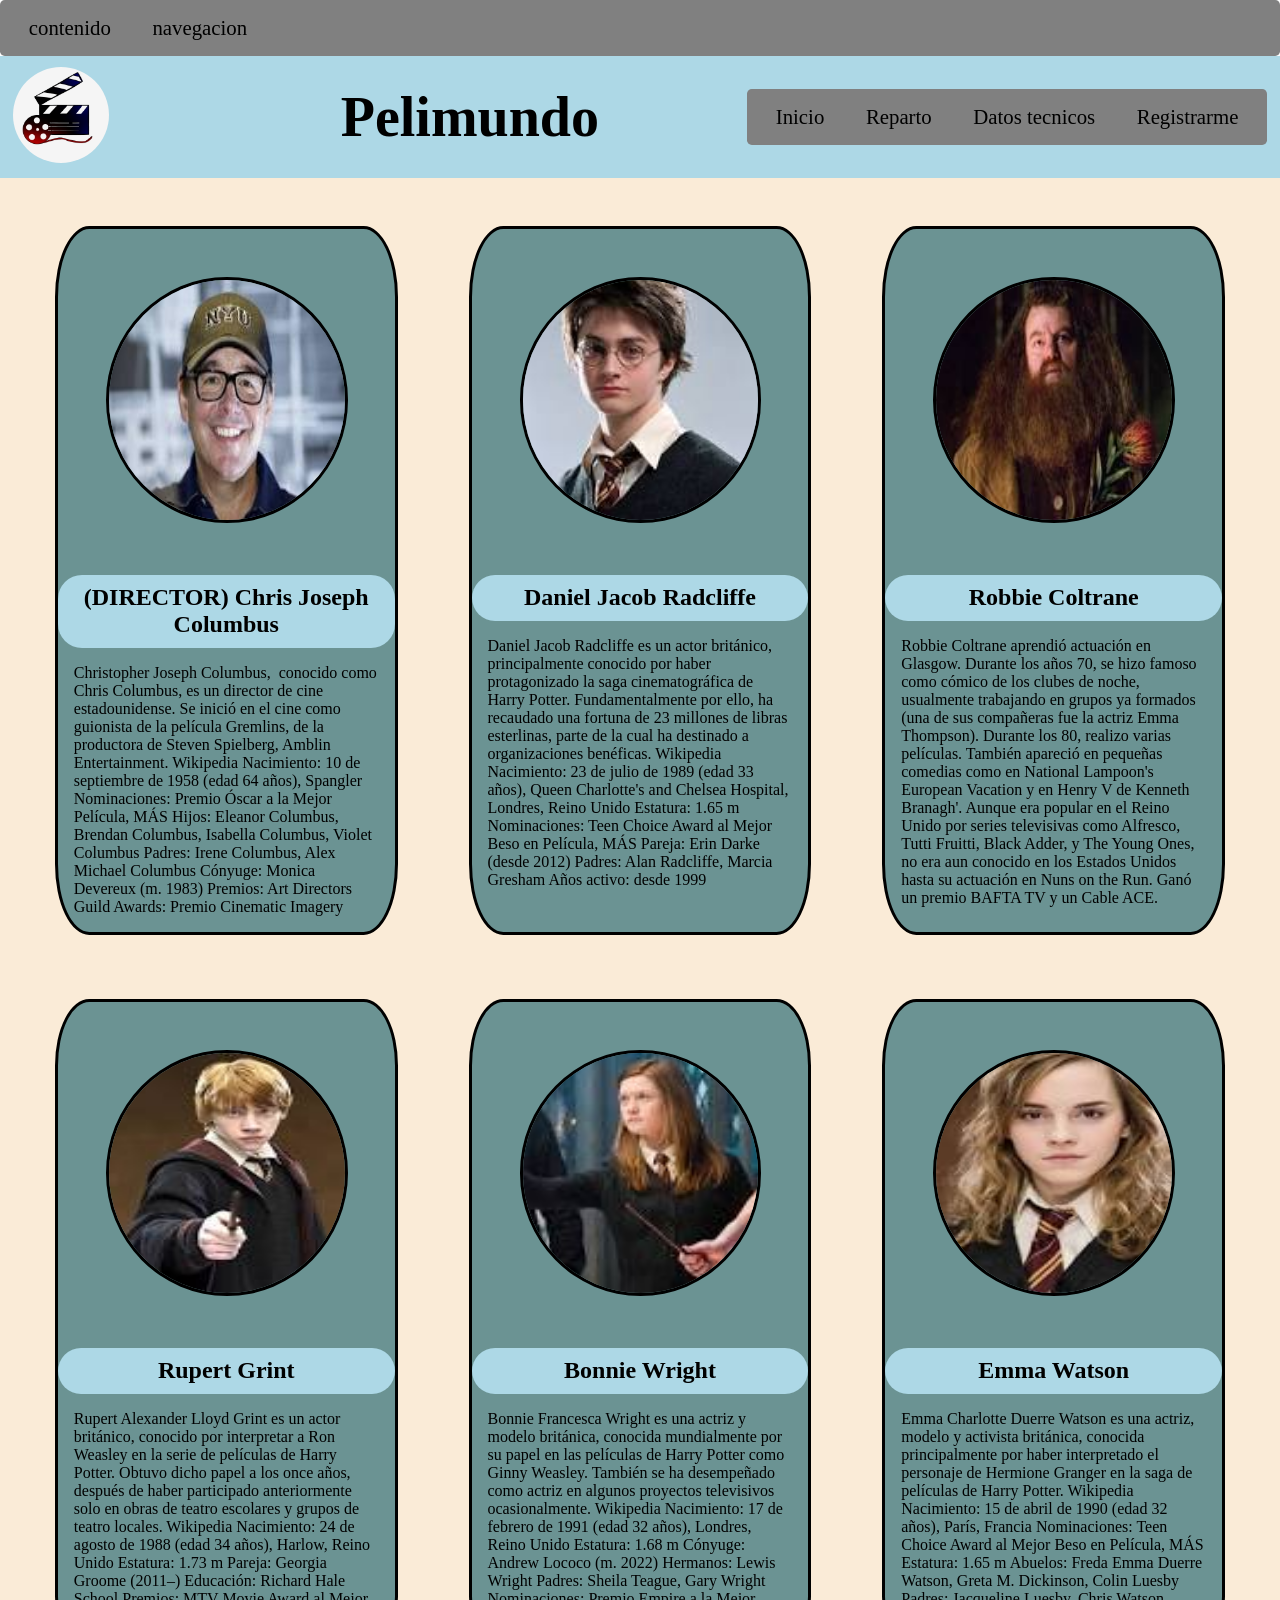
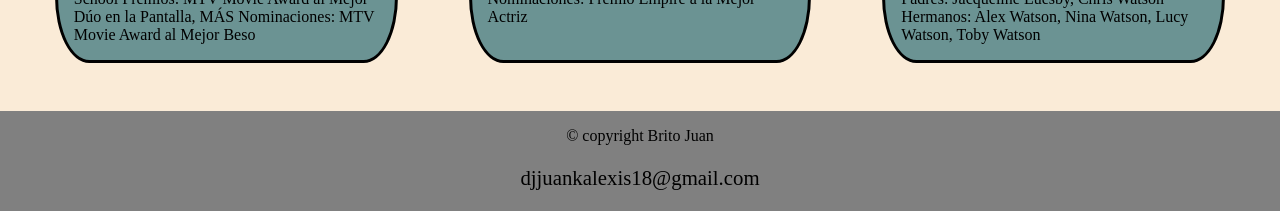
<file: web pelimundo harry potter/html/reparto.html>
<!DOCTYPE html>
<html lang="en">
<head>
    <meta charset="UTF-8">
    <meta http-equiv="X-UA-Compatible" content="IE=edge">
    <meta name="viewport" content="width=device-width, initial-scale=1.0">
    <link rel="stylesheet" href="../css/estilo.css">
    <title>reparto</title>
</head>
<body>
    <nav>
        <ul>
            <li><a href="#contenido">contenido</a></li>
            <li><a href="#navegacion">navegacion</a></li>
        </ul>
    </nav>
    <header>
        <figure>
            <img src="../imagen/pngtree-movie-board-icon-image_1455346.jpg" alt="logo" title="logo de pagina">
        </figure>
        <h1>Pelimundo</h1>
        <nav id="navegacion">
            <ul>
                <li><a href="../index.html">Inicio</a></li>
                <li><a href="">Reparto</a></li>
                <li><a href="datos.html">Datos tecnicos</a></li>
                <li><a href="registro.html">Registrarme</a></li>
            </ul>
    </header>
    
    <section>
    <main>
        <article id="contenido">
            <figure>
                <img src="../imagen/reparto/descarga.jpg" alt="">
            </figure>
            <h2>
                (DIRECTOR) Chris Joseph Columbus
            </h2>
            <p>
                Christopher Joseph Columbus, ​ conocido como Chris Columbus, es un director de cine estadounidense. Se inició en el cine como guionista de la película Gremlins, de la productora de Steven Spielberg, Amblin Entertainment. Wikipedia
Nacimiento: 10 de septiembre de 1958 (edad 64 años), Spangler
Nominaciones: Premio Óscar a la Mejor Película, MÁS
Hijos: Eleanor Columbus, Brendan Columbus, Isabella Columbus, Violet Columbus
Padres: Irene Columbus, Alex Michael Columbus
Cónyuge: Monica Devereux (m. 1983)
Premios: Art Directors Guild Awards: Premio Cinematic Imagery
            </p>
        </article>

        <article>
            <figure>
                <img src="../imagen/reparto/descarga (5).jpg" alt="">
            </figure>
            <h2>
                Daniel Jacob Radcliffe
            </h2>
            <p>
                Daniel Jacob Radcliffe es un actor británico, principalmente conocido por haber protagonizado la saga cinematográfica de Harry Potter.​​​ Fundamentalmente por ello, ha recaudado una fortuna de 23 millones de libras esterlinas, parte de la cual ha destinado a organizaciones benéficas.​​​ Wikipedia
Nacimiento: 23 de julio de 1989 (edad 33 años), Queen Charlotte's and Chelsea Hospital, Londres, Reino Unido
Estatura: 1.65 m
Nominaciones: Teen Choice Award al Mejor Beso en Película, MÁS
Pareja: Erin Darke (desde 2012)
Padres: Alan Radcliffe, Marcia Gresham
Años activo: desde 1999
            </p>
        </article>

        <article>
            <figure>
                <img src="../imagen/reparto/descarga (1).jpg" alt="">
            </figure>
            <h2>
                Robbie Coltrane
            </h2>
            <p>
                Robbie Coltrane aprendió actuación en Glasgow. Durante los años 70, se hizo famoso como cómico de los clubes de noche, usualmente trabajando en grupos ya formados (una de sus compañeras fue la actriz Emma Thompson). Durante los 80, realizo varias películas. También apareció en pequeñas comedias como en National Lampoon's European Vacation y en Henry V de Kenneth Branagh'. Aunque era popular en el Reino Unido por series televisivas como Alfresco, Tutti Fruitti, Black Adder, y The Young Ones, no era aun conocido en los Estados Unidos hasta su actuación en Nuns on the Run. Ganó un premio BAFTA TV y un Cable ACE. 
            </p>
        </article>

        

        <article>
            <figure>
                <img src="../imagen/reparto/descarga (3).jpg" alt="">
            </figure>
            <h2>
                Rupert Grint
            </h2>
            <p>
                Rupert Alexander Lloyd Grint es un actor británico, conocido por interpretar a Ron Weasley en la serie de películas de Harry Potter. Obtuvo dicho papel a los once años, después de haber participado anteriormente solo en obras de teatro escolares y grupos de teatro locales.​ Wikipedia
Nacimiento: 24 de agosto de 1988 (edad 34 años), Harlow, Reino Unido
Estatura: 1.73 m
Pareja: Georgia Groome (2011–)
Educación: Richard Hale School
Premios: MTV Movie Award al Mejor Dúo en la Pantalla, MÁS
Nominaciones: MTV Movie Award al Mejor Beso
            </p>
        </article>

        <article>
            <figure>
                <img src="../imagen/reparto/descarga (2).jpg" alt="">
            </figure>
            <h2>
                Bonnie Wright
            </h2>
            <p>
                Bonnie Francesca Wright​ es una actriz y modelo británica, conocida mundialmente por su papel en las películas de Harry Potter como Ginny Weasley. También se ha desempeñado como actriz en algunos proyectos televisivos ocasionalmente. Wikipedia
Nacimiento: 17 de febrero de 1991 (edad 32 años), Londres, Reino Unido
Estatura: 1.68 m
Cónyuge: Andrew Lococo (m. 2022)
Hermanos: Lewis Wright
Padres: Sheila Teague, Gary Wright
Nominaciones: Premio Empire a la Mejor Actriz
            </p>
        </article>
        <article>
            <figure>
                <img src="../imagen/reparto/descarga (4).jpg" alt="">
            </figure>
            <h2>
                Emma Watson
            </h2>
            <p>
                Emma Charlotte Duerre Watson​ es una actriz, modelo y activista británica, conocida principalmente por haber interpretado el personaje de Hermione Granger en la saga de películas de Harry Potter. Wikipedia
Nacimiento: 15 de abril de 1990 (edad 32 años), París, Francia
Nominaciones: Teen Choice Award al Mejor Beso en Película, MÁS
Estatura: 1.65 m
Abuelos: Freda Emma Duerre Watson, Greta M. Dickinson, Colin Luesby
Padres: Jacqueline Luesby, Chris Watson
Hermanos: Alex Watson, Nina Watson, Lucy Watson, Toby Watson
            </p>
        </article>
        
    
    </main>
</section>
<footer>
    <p> © copyright Brito Juan</p>
    <a href="mailto:djjuankalexis18@gmail.com">djjuankalexis18@gmail.com</a>
</footer>
</body>
</html>
</file>
<file: calculadora de asado/css/estilo.css>
* {
    border: 0;
    margin: 0;
    padding: 0;
}

input, select, textarea {
    border: 0.1em solid black;
    border-radius: 0.2em;
}

legend, section, textarea {
    margin: 0.2em;
}

#ocultar {
    display: none;
}

textarea {
    resize: none;
    color: rgb(188, 13, 13);
    border-radius: 3em;
    padding: 1em;
}
h1{
    text-align: center;
    color: rgb(255, 255, 255);
    padding-top: 5.3rem;
    padding-bottom: 5rem;
    font-size: 2.5rem;
}
h2{
    color: aliceblue;
    
}
form{
    background-image: url("../img/asador.jpg");
    background-size: contain;          /* muestra la imagen completa */
    background-position: center center; /* centra horizontal y vertical */
    background-repeat: no-repeat;       /* no repite la imagen */
    min-height: 700px;
    padding: 2em;
    text-align: center;
    width: 100%;
}
form {
    margin: 0 auto;          /* centra horizontalmente */
    max-width: 500px;        /* le pone un ancho máximo */
    width: 90%;             /* para que sea responsive */
}
label{
    color: rgb(255, 255, 255);
}
.btrein{
    padding: 1em;
    width: 40%;
    border-radius: 0.5rem;
    color: black;
    background-color: brown;
    font-size: 1.2rem;
}
#comensales{
    padding: 0.4rem;
}
main{
    background-color: brown;
}
.comensales{
    font-size: 1.5rem;
}
section{
    padding: 0.4em;
}
</file>
<file: compra tu moto/css/style.css>
*{
    margin: 0%;
    padding: 0%;
    border: 0%;
}
h1{
    text-align: center;
    padding: 1.5rem;
    font-size: 3rem;
    color: rgb(236, 71, 71);
}
article{
    padding: 2rem;
    border: 3px solid black;
    width: 20rem;
    margin: auto;
    border-radius: 1rem;
}
.formu{
    
    width: 32em;
    margin: auto;

    background-image: url("../img/agencia.jpg");
    background-size: contain;          /* muestra la imagen completa */
    background-position: center center; /* centra horizontal y vertical */
    background-repeat: no-repeat; 
    min-height: 700px;
}
section{
    padding: 0.4rem;
}
#tot {
    font-size: 1.5rem;
    padding: 0.5rem;
    color: rgb(255, 0, 0);
    background-color: aliceblue;
    border-radius: 1rem;
}
.inpus{
    padding: 1rem;
    background-color: beige;
    border-radius: 1rem;
    margin: 10px;
}
input{
    padding: 0.3rem;
    border-radius: 0.3rem;
}
</file>
<file: inicio sesion con js/css/estilo.css>
*{
    padding: 0;
    margin: 0;
    

}
section{
    background-color: rgb(240, 218, 247);
    
}
h1{
    color: rgb(234, 127, 255);
    padding: 2rem;
}
fieldset{
    border-top: solid 2px rgb(234, 127, 255);;
    width: 30vw;
    margin: auto;
    border-bottom: 0;
    border-right: 0;
    border-left: 0;
}
fieldset legend{
    margin: auto;
}
figure{
    width: 1.5em;
    display: flex;
    flex-direction: row;
}
img{
    width: 100%;
}
#con{
    display: flex;
    flex-direction: row;
}
#abierto{
    display: none;
}
input{
   margin-bottom: 0.5em;
   border:3px solid rgb(234, 127, 255);
   width: 100%;
   padding: 0.3rem;
   border-radius: 7px;
}

#bt{
    margin: auto;
    padding: 0.5em;
    display: block;
    width: 100%;
    background-color: rgb(191, 95, 206);
   color: aliceblue;
}
.elform{
    width: 30rem;
    margin: auto;
    border-radius: 1rem;
}
.inpus{
    padding-bottom: 2rem;
}
</file>
<file: web encuesta sobre la carrera PU/css/estylo.css>
*{
    margin: 0%;
    border: 0%;
    padding:0% ;
}
form{
    border: 5px solid rgb(102, 102, 194);
    
}
header{
    background-color: rgb(102, 102, 194);
    text-align: center;
    padding: 1em;
}
h2{
    text-align: center;
}
#datos{
    padding-top: 2em;
    padding-bottom: 2em ;
    padding-left: 1em;
    background-color: rgb(206, 17, 3);
    display: flex;
    flex-direction: column;

}
.in2, input{
    margin: 0.4em;
    padding: 0.4rem;
    border-radius: 4px;
}

#scarrera{
    padding-top: 2em;
    padding-bottom: 2em ;
    padding-left: 1em;
    background-color: rgb(253, 220, 72);
    
}

.it-carrera{
    display: flex;
    flex-direction: row;
}


#smateria{
    padding-top: 2em;
    padding-bottom: 2em ;
    padding-left: 1em;
    background-color: rgb(72, 182, 57);
    
}
fieldset{
    border-radius: 5px;
    border: rgb(253, 220, 72);
    margin: 0.4em;
}
#dia-comision{
    margin-bottom: 0.5em;
    color: rgb(255, 255, 255);
}
#botones{
    display: flex;
    flex-direction: row;
    align-items: center;
    justify-content: center;
    
    
}
.botone-estilo{
    padding: 1em;
    background-color: rgb(116, 116, 204);
    border: rgb(116, 116, 204);
    color: rgb(255, 255, 255);
}
#respuesta-si{
    margin-top: 0.2%;
}
#respueta-no{
    margin-top: 0.2%;
}
legend{
    text-align: center;
    color: rgb(255, 255, 255);
    padding: 0.5em;
}
#cuadroR{
    border-radius: 5px;
    background-color: rgb(206, 17, 3);
}
#cuadroA{
    border-radius: 5px;
    background-color: rgb(253, 220, 72);
}
#cuadroV{
    border-radius: 5px;
    background-color: rgb(72, 182, 57);
}
label{
    color: rgb(255, 255, 255);
}
h4{
    color: rgb(255, 255, 255);
}
</file>
<file: web informativa sobre IA/css/estilo.css>
/* damos parametros en cero para anular las modificaciones que ya traen por defecto */
* {
    border: 0;
    margin: 0;
    padding: 0;
}
/* damos propiedad a todas los tag P */
p{
     
    margin: 1em;
}


header {
    padding: 0;
}
/* damos propiedad a nuestro gusto a "h1" */
header h1 {
    text-align: center;
    background-color: green;
    color: white;
    padding: 1em;
}
/* trabajamos con "nav" ordenandolo en columna quitandole propiedad por defecto
funcionalidad y color */
nav {
    background-color: lightgreen;
}

nav li {
    padding: 1em;


}

nav ul {
    list-style: none;
    display: flex;
}

nav a {
    padding: 1em;
    text-decoration: none;
    
}

nav a:hover, nav a:focus {
    background-color: seagreen;
    color: black;

}
/* alineamos y damos margees a los titulos */
h2 {
    text-align: center;
    font-size: 2rem;
    padding: 1rem;
}


/* damos ubicacion y margen a nuestra inagenes dentro de main */
figure {
    width: 40%;
    float: left;
    padding: 1em;
    

}
main section article figure {
    width: 10%;

}

figure img {
    width: 100%;
    
}
aside figure img{
    padding-left: 1.9em;
}

p {
    
}
/* centramos y damos color a nestro pie de pagina */
footer {
    text-align: center;
    background-color: lightgreen;
}

footer img {
    width: 5em;
    
}
/* organizamos y damos propiedad aa nuestro "main"y "aside" */
main, aside {
    display: inline-block;
}

main {
    
    width: 75%;
}


aside {
    vertical-align: top;
    width: 24%;
    text-align: center;
    padding-top: 2em;
    border: 1px solid black;
    border-radius: 1em;
    margin-top: 1em;
    margin-bottom: 0.5em;
    
}

aside h2 {
    margin-bottom: 1.5em;
}

aside img {
    width: 15em;
    
}
.imgAside {
    border: 2px solid transparent;
  transition: border-color 0.3s ease;
    transition: transform 0.3s ease;
  }
  
  .imgAside:hover {
    
    transform: scale(1.05); 
  }
  figcaption{
    margin-bottom: 1.5em;
  }
</file>
<file: web pelimundo harry potter/css/estilo.css>
*{
    padding: 0%;
    border: 0%;
    margin: 0%;
}
/* estilo del nav */
nav ul {
    list-style: none;
	display: flex;
	flex-direction: row ;
	justify-content: flex-start ;
    align-items: center;
    background-color: grey;
    color: azure;
    height: 2.5em;
    padding: 0.5rem;
    border-radius: 0.3em;
    
}nav a:hover, nav a:focus {
    background-color: cornflowerblue;
    color: black;
    border-radius: 4px;
}
a{
    padding: 1em;
    text-decoration: none;
    color: black;
    font-size: 1.3em;
    transition: background-color 0.6s ease, color 0.6s ease;
}
/* estilo a la imagen de logo del encabezado */

header figure img{
    width: 6em;
    border-radius: 50%;
     }
/* estilo del header con flexbox */ 
header{
    background-color: lightblue;
    height: 6em;
    display: flex;
    flex-direction: row;
    justify-content: space-between;
    align-items: center;
    padding: 0.8em;
    
}
header h1{
    font-size: 3.5em;
}
header figure{
    width: 20vh;
}
main{
    background-color: antiquewhite;
    display: flex;
    flex-direction: row;
    
    padding: 1em;

}
#articulo1{
    background-color:  #938db6;
    margin: 1em;
    padding: 1em;
    border-top-left-radius: 5%;
    border-bottom-right-radius: 10%;

}
#articulo1 p {
margin-top: 1em;

}
#articulo2{
    background-color: #7edcbc;
    margin: 1em;
    padding: 1em;
    border-top-right-radius: 5%;
    border-bottom-left-radius: 5%;
}
footer{
    background-color: grey;
    display: flex;
    flex-direction: column;
    align-items: center;
    padding-top: 1em;
}
/* segunda magina reparto*/
section main article figure img{
    width: 70%;
    height: 15em;
    margin: 3em;
    border-radius: 50%;
    border: solid;
    border: 0.5;

     }
section main article {
    width: 27%;
    margin: 2em;
    background-color: #6b9393;
    border-radius: 10%;
    border: solid;
    border: 0.5;
    
    
}
section main article p{
    margin: 1em;
    
}
section main {
    
    display: flex;
    flex-direction: row;
    flex-wrap: wrap;
    justify-content: space-evenly;
}
h2{
    background-color: lightblue;
    text-align: center;
    padding: 0.4em;
    border-radius: 1em;
}
/*css de pagina datos */
aside{
    background-color: rgb(136, 150, 163);
    border-radius: 5px;
}
aside section a{
    color: rgb(255, 255, 255);
}
main table th,td{
    border: 1px solid;
    padding: 2em;
    
}
#section-de-datos{
    display: flex;
    flex-direction: row;
}
aside{
    width: 30%;
    padding: 1em;
    border: 0.5em;
}
aside figure img{
    width: 100%;
}
table{
    margin: 9em;
}
main table tr:hover{
    background-color: rgb(104, 174, 151);
}
table tr th{
    background-color: rgb(141, 215, 215);
}
/* Estilo del registro*/
form{
    border: 2px solid black;
    display: flex;
    flex-direction: column;
    padding: 2em;
    margin: 6em;
    border-radius: 1em;
}
.secform{
    margin: 1em;
    margin-left: 7em;
    display: flex;
    flex-direction: column;
}
input,select{
    width: 80%;
    padding: 2px;
}
/* formulario del aside */
#formAsunto{
    display: flex;
    flex-direction: column;
    margin: 3em;
    
    
    
}
#novedadsi{
    display: flex;
    flex-direction: row;
    justify-items: flex-start;
}
#novedadno{
    display: flex;
    flex-direction: row;
}
.subti{
    padding: 0.8em;
    border-radius: 1em;
    margin: 0.4em;
}
label{
    padding-top: 0.8em;
}
input{
    border-radius: 0.2rem;
    padding: 0.3em;
}
.pais{
    border-radius: 0.2rem;
    padding: 0.3em;
}
legend{
    padding-top: 0.8em;
}
.afirmo{
    width: 3em;
}
.btest{
    margin-top: 1rem;
    padding: 0.5rem;
    font-size: 1.5em;
    background-color: lightblue;
    border-radius: 0.2em;
}



input.radioOpcion {
    accent-color: rgb(108, 182, 195);   /* cambia el color del botón seleccionado */
    width: 1.2em;
    height: 1.2em;
    cursor: pointer;
    margin-right: 0.5em;
  }
  
  label {
    font-size: 1.1em;
    margin-right: 1em;
    display: inline-flex;
    align-items: center;
  }
  .linkAside {
    border-radius: 4px;
    border: 2px solid transparent;
    transition: border-color 0.3s ease, transform 0.3s ease;
}

.linkAside:hover {
    transform: scale(1.05);
    border-color: rgb(156, 180, 219);
}
.resAside{
    padding: 0.4rem;
}
</file>
